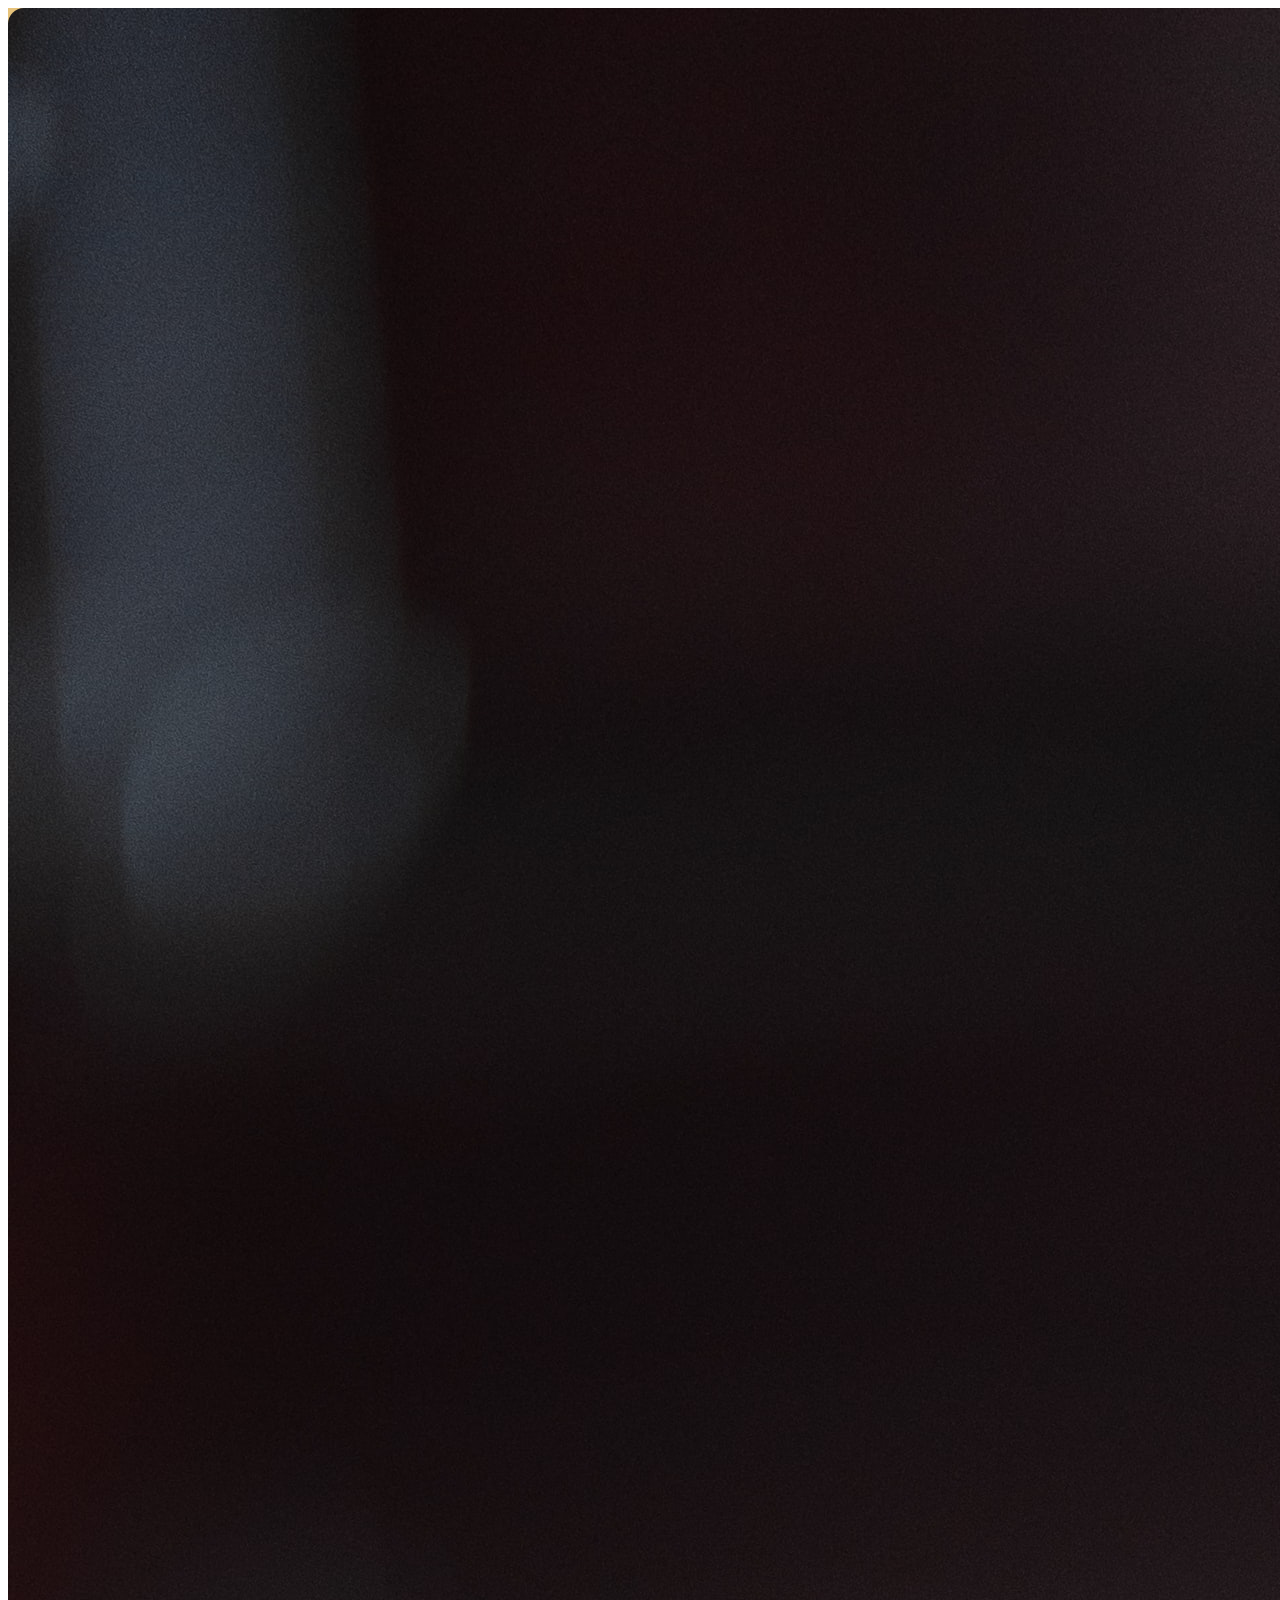
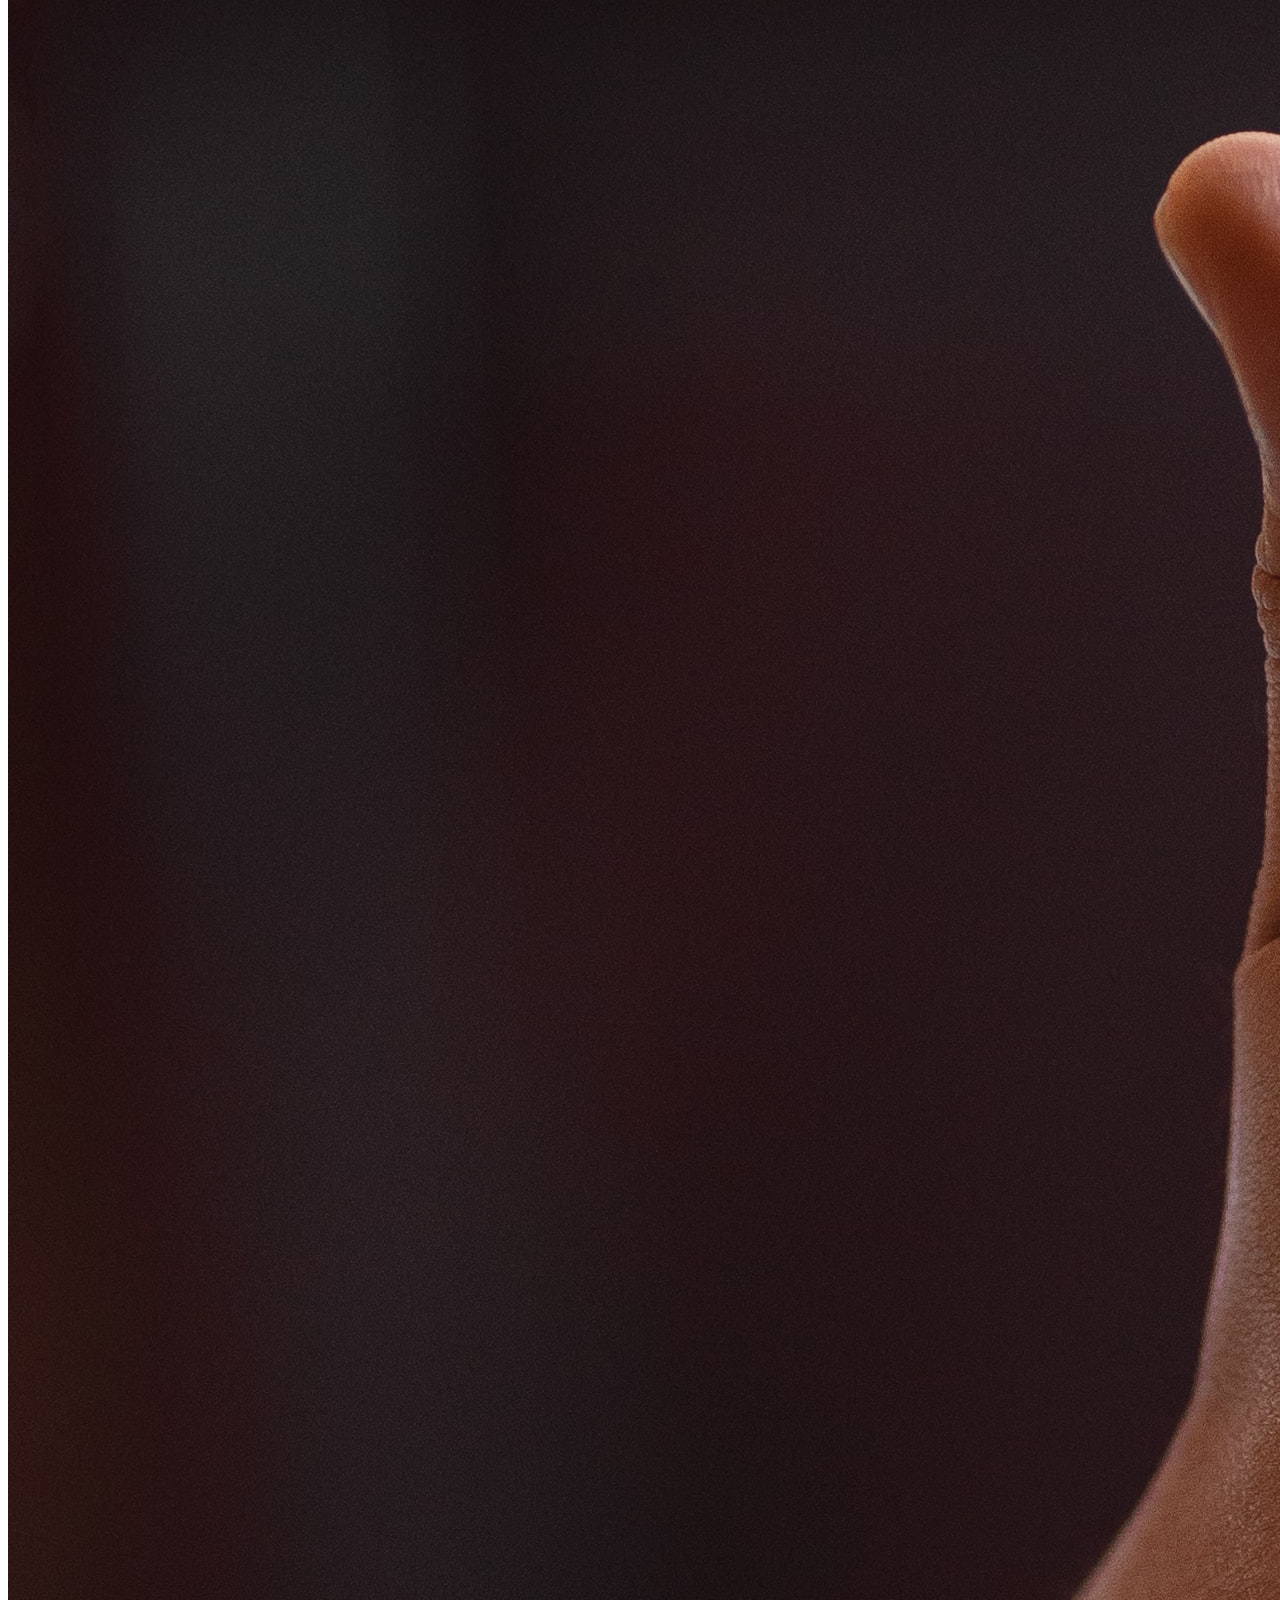
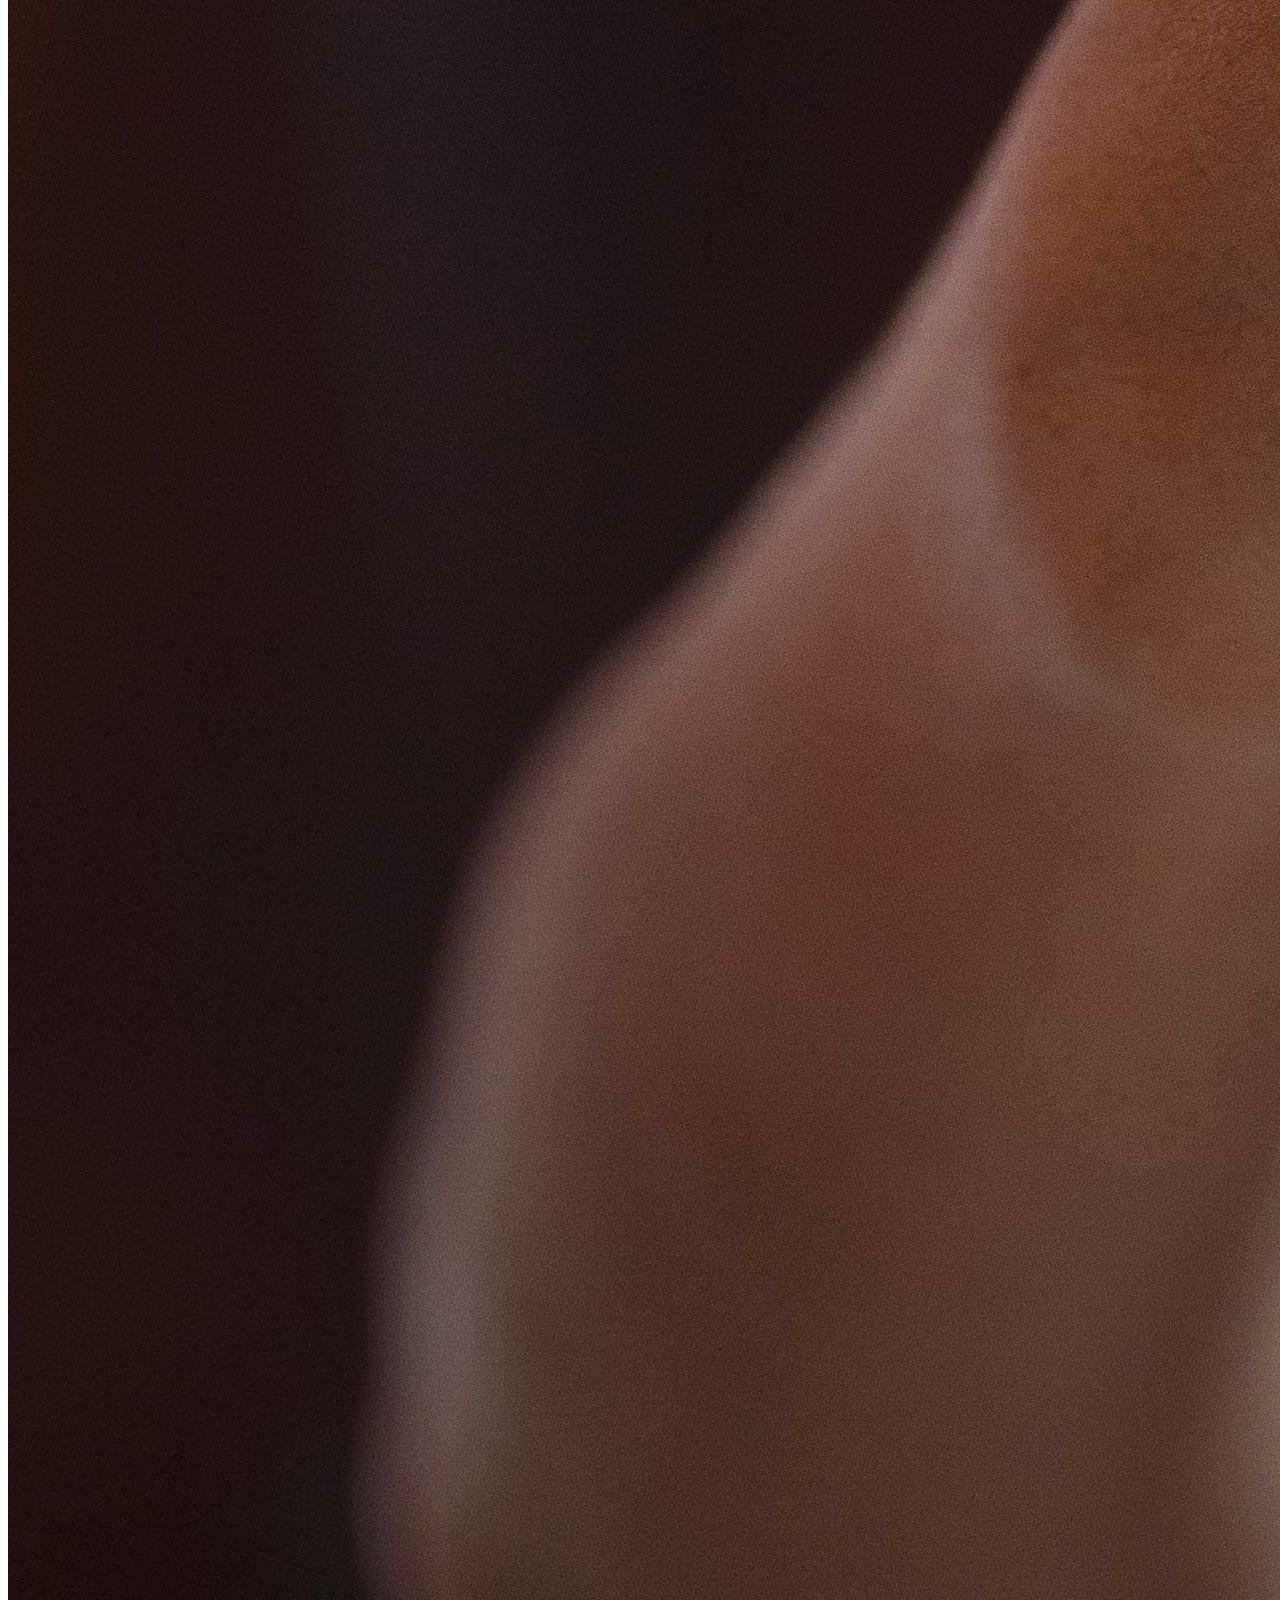
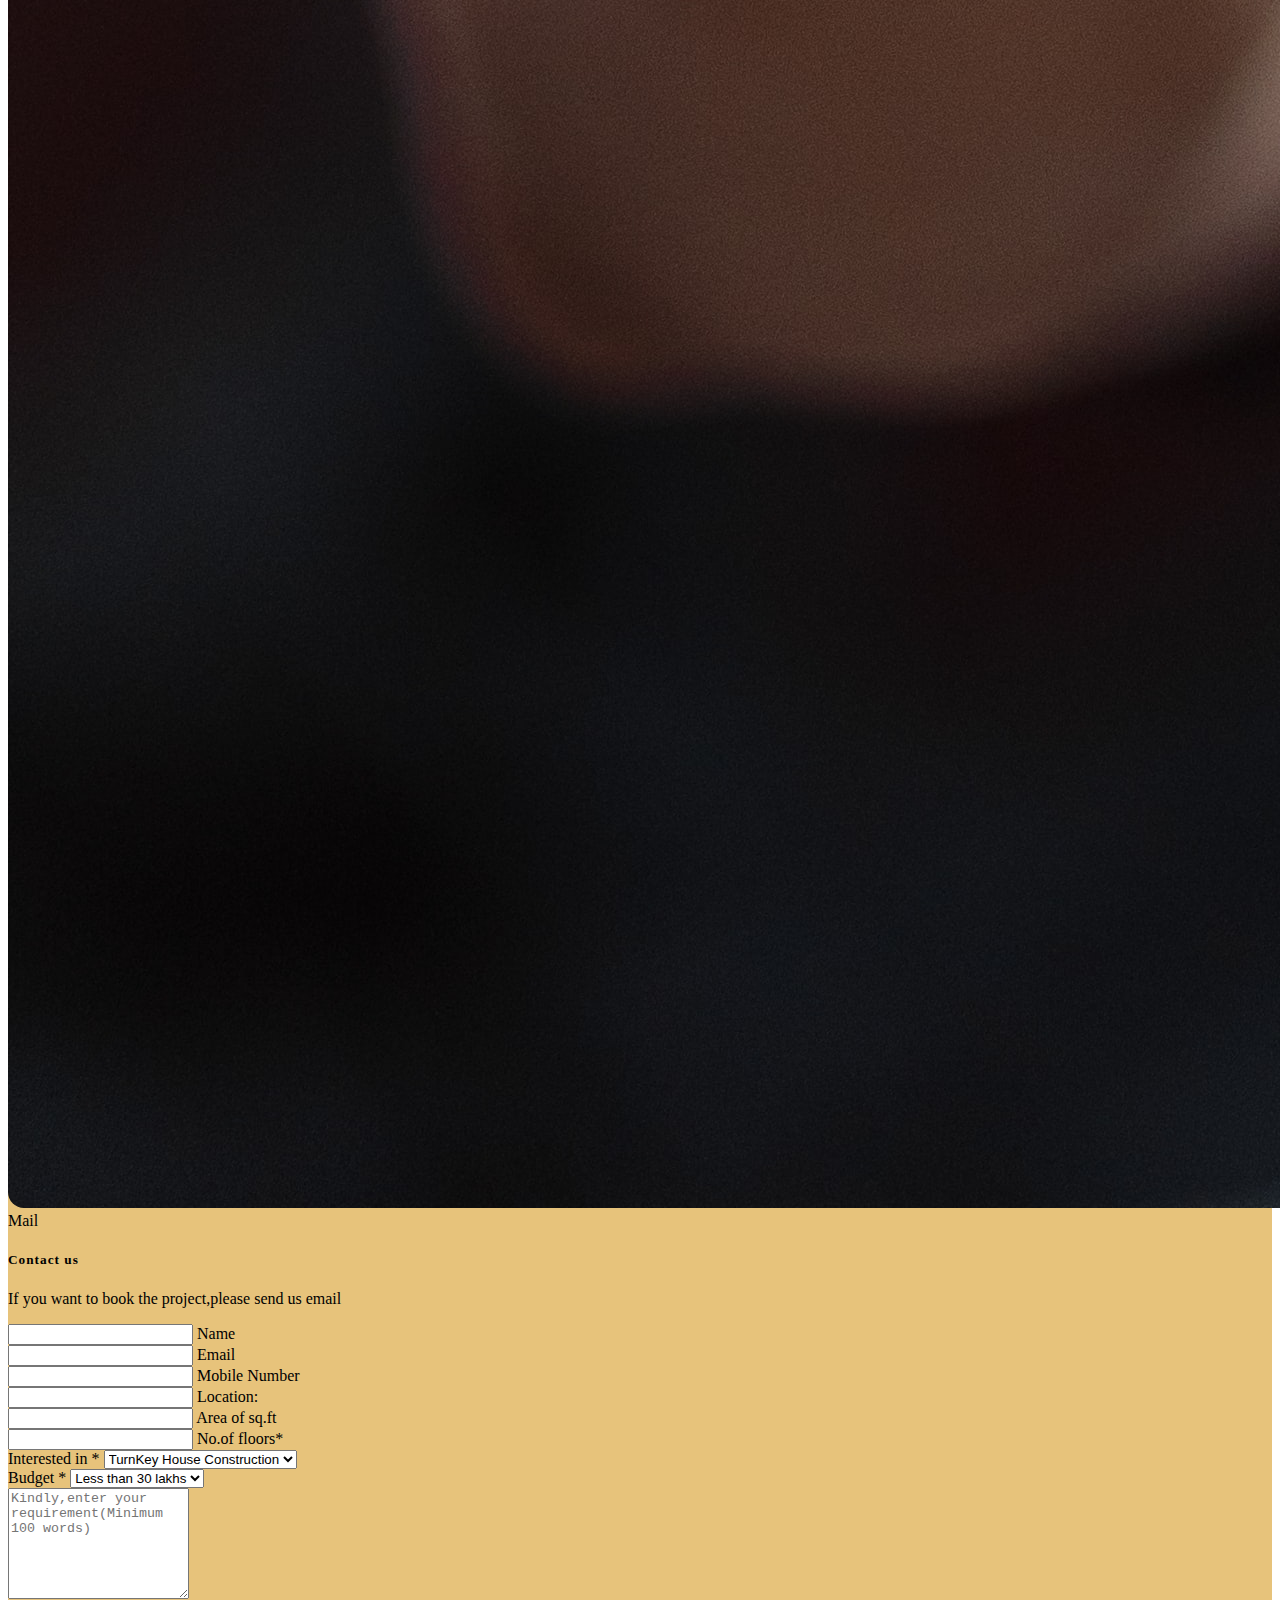
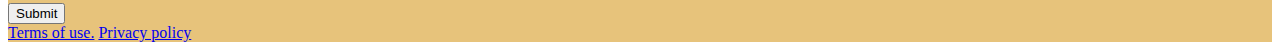
<file: mail.html>
<!DOCTYPE html>
<html lang="en">
<head>
        <meta charset="UTF-8">
        <meta http-equiv="X-UA-Compatible" content="IE=edge">
        <meta name="viewport" content="width=device-width, initial-scale=1.0">
        <link href="https://cdn.jsdelivr.net/npm/bootstrap@5.0.2/dist/css/bootstrap.min.css" rel="stylesheet" integrity="sha384-EVSTQN3/azprG1Anm3QDgpJLIm9Nao0Yz1ztcQTwFspd3yD65VohhpuuCOmLASjC" crossorigin="anonymous">
<script src="https://cdn.jsdelivr.net/npm/bootstrap@5.0.2/dist/js/bootstrap.bundle.min.js" integrity="sha384-MrcW6ZMFYlzcLA8Nl+NtUVF0sA7MsXsP1UyJoMp4YLEuNSfAP+JcXn/tWtIaxVXM" crossorigin="anonymous"></script>

        <title>Contact</title>
</head>
<body>
        <section class="vh-100" style="background-color:#e7c37b">
                <div class="container py-5 h-100">
                  <div class="row d-flex justify-content-center align-items-center h-100">
                    <div class="col col-xl-10">
                      <div class="card" style="border-radius: 1rem;">
                        <div class="row g-0">
                          <div class="col-md-6 col-lg-5 d-none d-md-block">
                            <img src="./assets/done.jpg"
                              alt="login form" class="img-fluid" style="border-radius: 1rem 0 0 1rem;" />
                          </div>
                          <div class="col-md-6 col-lg-7 d-flex align-items-center">
                            <div class="card-body p-4 p-lg-5 text-black">
              
                            
                        <form action="https://formsubmit.co/siva1us@gmail.com" method="POST" autocomplete="off">
                                <div class="d-flex align-items-center mb-3 pb-1">
                                  <i class="fas fa-cubes fa-2x me-3" style="color:#5285b8"></i>
                                  <span class="h1 fw-bold mb-0">Mail</span>
                                </div>
              
                                <h5 class="fw-normal mb-3 pb-3" style="letter-spacing: 1px;">Contact us</h5>
                                <p class="w-responsive text-black-50">If you want to book the project,please send us email</p>
                              
                                <div class="form-outline mb-4">
                             
                                  <input type="name" id="form2Example17" class="form-control form-control-lg" name="name" pattern=".{10,}" title="Minimum 10 characters"  required />
                                  <label class="form-label" for="form2Example17">Name</label>
                                </div>
              
                                <div class="form-outline mb-4">
                                  <input type="email" id="form2Example27" class="form-control form-control-lg" name="email" pattern="[a-z0-9._%+-]+@[a-z0-9.-]+\.[a-z]{2, 4}$" title="Match the email format" required />
                                  <label class="form-label" for="form2Example27">Email</label>
                                </div>

                                <div class="form-outline mb-4">
                                  <input type="number" id="form2Example25" class="form-control form-control-lg" name="mobile" pattern="[0-9]{10}" required />
                                  <label class="form-label" for="form2Example27">Mobile Number</label>
                                </div>

                                <div class="form-outline mb-4">
                                  <input type="text" id="form2Example25" class="form-control form-control-lg" name="location" required />
                                  <label class="form-label" for="form2Example27">Location:</label>
                                </div>

                                <div class="form-outline mb-4">
                                  <input type="number" id="form2Example5" class="form-control form-control-lg" name="area" required/>
                                  <label class="form-label" for="form2Example27">Area of sq.ft</label>
                                </div>

                                <div class="form-outline mb-4">
                                  <input type="number" id="form2Example5" class="form-control form-control-lg" name="floor" required/>
                                  <label class="form-label" for="form2Example27">No.of floors*</label>
                                </div>
                                  <!-- Choose -->
                      <div class="form-outline mb-4">
                        <label class="form-label" for="form3Example3">Interested in *</label>
                        <select class="form-control" name="Interested in" required>
                                <option value="turnkey" name="TurnKey">TurnKey House Construction</option>
                                <option value="commercial" name="Commercial">Commercial Construction</option>
                                <option value="architectural" name="Architectural">Architectural Designing</option>
                                <option value="structural" name="Structutal">Structural designing</option>

                             
                              </select>
                              
                      </div>

                      <div class="form-outline mb-4">
                        <label class="form-label" for="form3Example3">Budget *</label>
                        <select class="form-control" name="Budget" required>
                                <option value="Less than 30 lakhs" name="Less than 30 lakhs">Less than 30 lakhs</option>
                                <option value="30-50 lakhs" name="30-50 lakhs">30-50 lakhs</option>
                                <option value="50-75 lakhs" name="50-75 lakhs">50-75 lakhs</option>
                                <option value="75 lakhs-1 crore" name="75 lakhs-1 crore">75 lakhs-1 crore</option>
                                <option value="Above 1 crore" name="Above 1 crore">Above 1 crore</option>

                             
                              </select>
                              
                      </div>
                     

                              


                                <div class="form-outline mb-4">
                      
                                        <textarea class="form-control" id="exampleFormControlTextarea3" rows="7" placeholder="Kindly,enter your requirement(Minimum 100 words)" name="text" pattern=".{10,}" title="Minimum 100 words" required></textarea>
                                      </div>
                                  
                                <div class="pt-1 mb-4">
                                  <button class="btn btn-primary btn-lg btn-block" type="submit">Submit</button>
                                
                                </div>
                         
              
                                <a href="#!" class="small text-muted">Terms of use.</a>
                                <a href="#!" class="small text-muted">Privacy policy</a>
                              
              </form>
                            </div>
                          </div>
                        </div>
                      </div>
                    </div>
                  </div>
                </div>
              </section>
</body>
</html>
</file>
